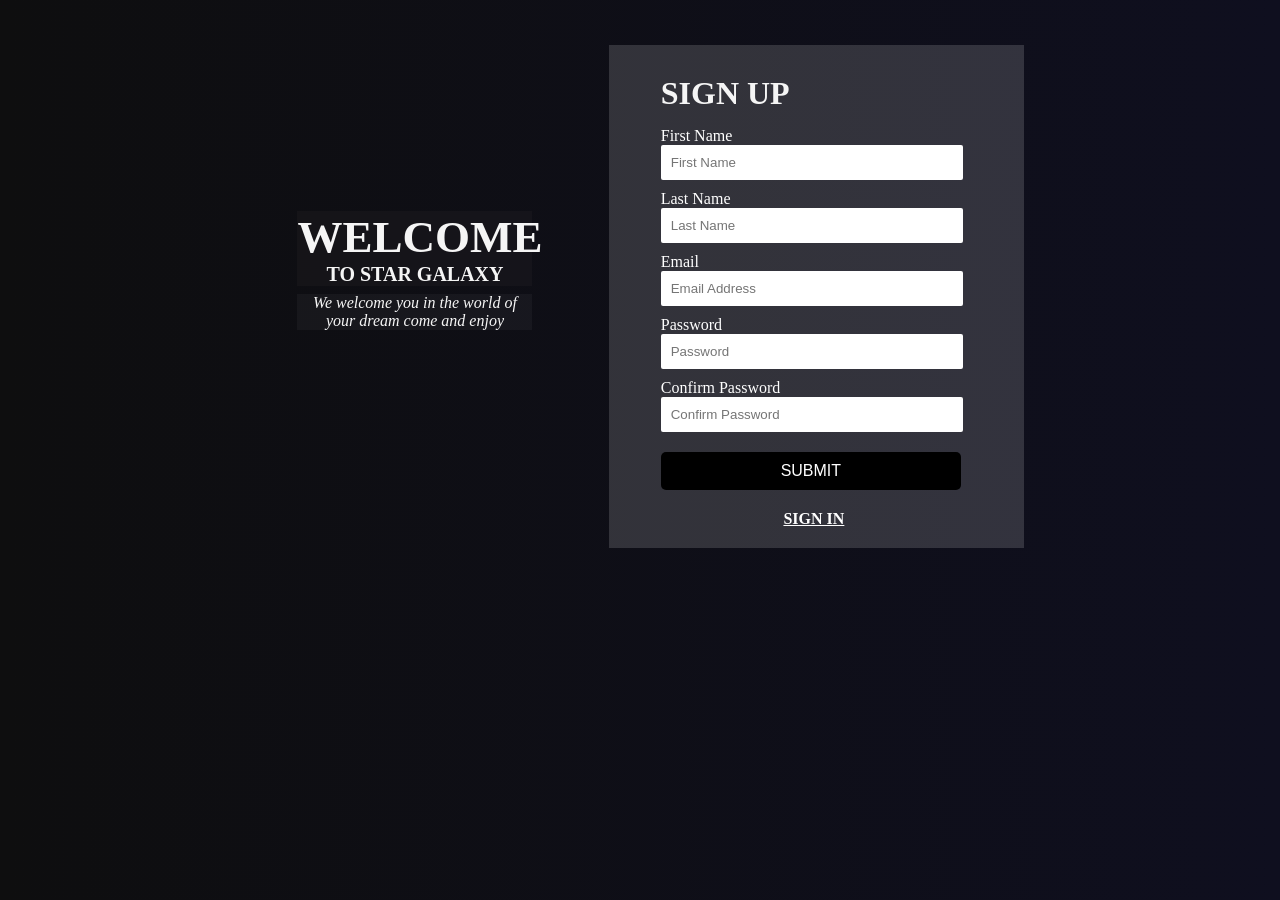
<file: Designs/Black and white/index.html>
<!DOCTYPE html>
<html lang="en">

<head>
    <meta charset="UTF-8">
    <meta http-equiv="X-UA-Compatible" content="IE=edge">
    <meta name="viewport" content="width=device-width, initial-scale=1.0">
    <title>Sign up - Black and White</title>
    <link rel="shortcut icon" href="https://static.vecteezy.com/system/resources/previews/026/707/348/non_2x/mountains-high-quality-logo-illustration-ideal-for-t-shirt-graphic-vector.jpg" type="image/x-icon">
    <link rel="stylesheet" href="style.css">  <!-- for Display version -->
    
    <!-- <link rel="stylesheet" href="style_desktop.css"> for Desktop version -->
</head>

<body>
    <main>
        <div id="main_div">
            <div id="left_text">
                <h2> <span>WELCOME</span><br> TO STAR GALAXY</h2>
                <p><i>We welcome you in the world of your dream come and enjoy</i></p>
            </div>

            <div id="right">
                <form action="#" method="post" id="form">
                    <h1>SIGN UP</h1>
                    <label>First Name <br><input type="text" id="first_name" name="first_name" placeholder="First Name"
                            required></label><br>
                    <label>Last Name <br><input type="text" id="last_name" name="last_name" placeholder="Last Name"
                            required></label><br>
                    <label>Email <br><input type="Email" id="Email" name="Email" placeholder="Email Address"
                            required></label><br>
                    <label>Password <br><input type="password" id="password" name="password" placeholder="Password"
                            required></label><br>
                    <label> Confirm Password <br><input type="Cpassword" id="Cpassword" name="Cpassword"
                            placeholder="Confirm Password" required></label><br>
                    <button class="button">SUBMIT</button>
                </form>
                <p> <a href="/signin.html">SIGN IN</a></p>
            </div>


        </div>

    </main>

</body>

</html>
</file>
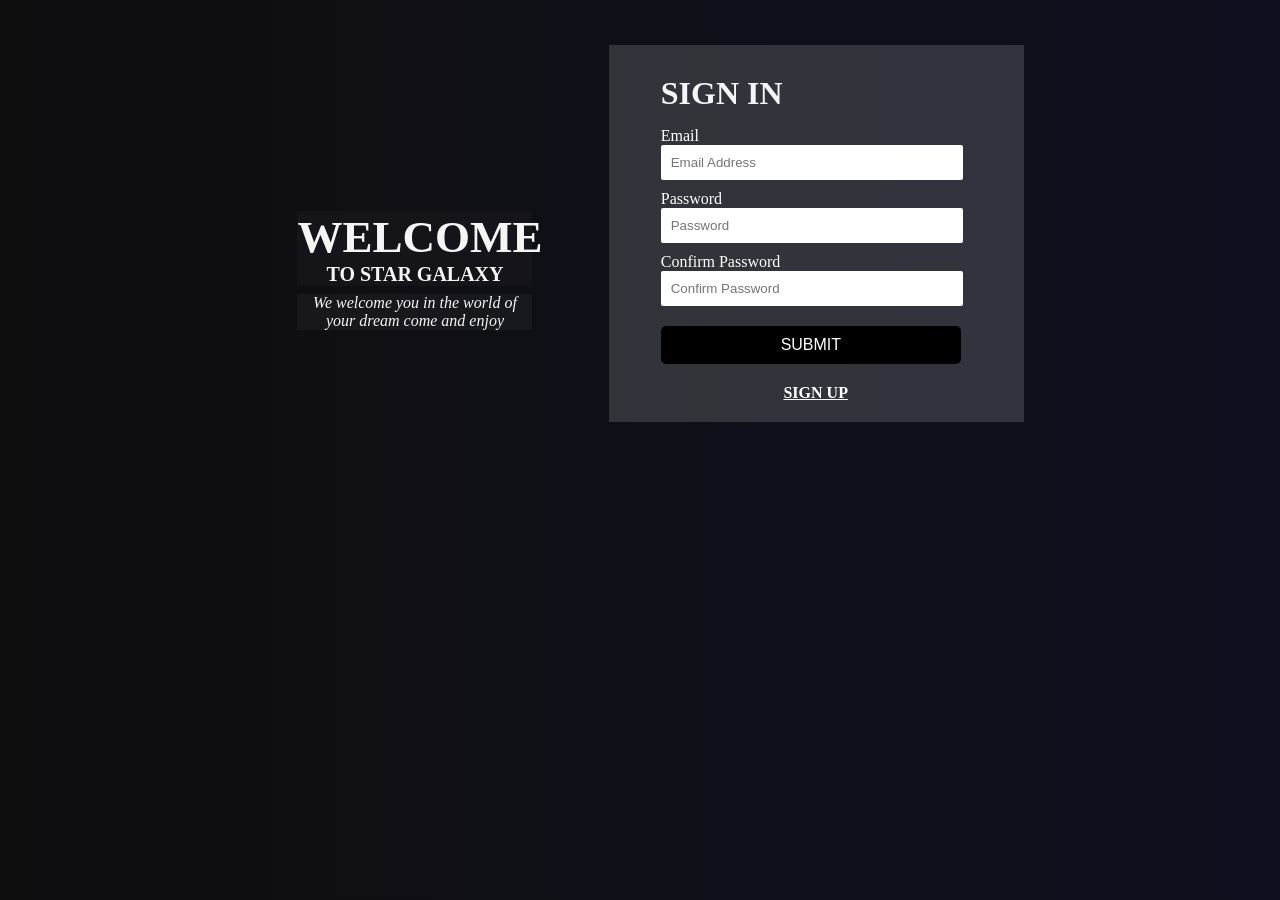
<file: Designs/Black and white/signin.html>
<!DOCTYPE html>
<html lang="en">
<head>
    <meta charset="UTF-8">
    <meta http-equiv="X-UA-Compatible" content="IE=edge">
    <meta name="viewport" content="width=device-width, initial-scale=1.0">
    <link rel="stylesheet" href="style.css">
    <title>Sign in - Black and White</title>
</head>
<body>
    <main>
        <div id="main_div">
            <div id="left_text">
                <h2> <span>WELCOME</span><br> TO STAR GALAXY</h2>
                <p><i>We welcome you in the world of your dream come and enjoy</i></p>
            </div>

            <div id="right">
                <form action="#" method="post" id="form">
                    <h1>SIGN IN</h1>
                    <label>Email <br><input type="Email" id="Email" name="Email" placeholder="Email Address"
                            required></label><br>
                    <label>Password <br><input type="password" id="password" name="password" placeholder="Password"
                            required></label><br>
                    <label> Confirm Password <br><input type="Cpassword" id="Cpassword" name="Cpassword"
                            placeholder="Confirm Password" required></label><br>
                    <button class="button">SUBMIT</button>
                </form>
                <p> <a href="/index.html">SIGN UP</a></p>
            </div>


        </div>

    </main>
</body>
</html>
</file>
<file: Designs/Black and white/style.css>
* {
    padding: 0%;
    margin: 0%;

}

body{
    background-image: linear-gradient(to right ,rgb(14, 14, 15),rgb(15, 15, 31));
}

#main_div {
    background-image: url(https://images2.alphacoders.com/238/238870.jpg);
    background-size: cover;
    background-repeat: no-repeat;
    display: flex;   
    width: 60%;
    margin-left: 20%;
    margin-top: 3.5%;  
    border-radius: 10px;
    
 
}

#left_text {
    width: 40%;
    color: whitesmoke;
   
}

#welcome{
    font-size: 25px;
}
#left_text h2  {
    font-size: 20px;
    margin-top: 60%; 
    margin-left: 15%;
    text-align: center;
    background-color: rgba(185, 177, 177, 0.034);  
}
#left_text p{
    margin-left: 15%;
    text-align: center;
    font-weight: 500;
    margin-top: 3%;
    background-color: rgba(185, 177, 177, 0.055);   
    
}

span {
    font-size: 45px;
    text-align: left;
}

#right h1 {
    color: whitesmoke;
    margin-bottom: 15px;
    padding-top: 20px;
}

#right {
    margin-left: 10%;
    width: 60%;
    background-color: rgba(201, 201, 202, 0.192);
}

#form {
    padding: 10px;
    margin-left: 10%;
}

#right input {
    padding: 10px;
    margin-bottom: 10px;
    border-radius: 2px;
    border: none;
    width: 80%;
    outline: none;
}

#right p{
    margin-left: 42%; 
    font-weight: 700;
    margin-bottom: 20px;

}
#right p a{
    color: white;
    
}
#right label {
    color: white;
    margin-bottom: 5px;
}

.button {
    background-color: black;
    color: white;
    border-radius: 5px;
    border: none;
    padding: 10px;
    margin-top: 10px;
    margin-bottom: 10px;
    font-size: medium;
    width: 85%;
}
</file>
<file: Designs/Black and white/style_desktop.css>
* {
    padding: 0%;
    margin: 0%;

}


#main_div {
    background-image: url(https://images2.alphacoders.com/238/238870.jpg);
    background-size: cover;
    background-repeat: no-repeat;
    width: 100%;
    display: flex;   
    height: 100vh;
}

#left_text {
    width: 40%;
    color: whitesmoke;
   
}

#welcome{
    font-size: 25px;
}
#left_text h2  {
    font-size: 20px;
    margin-top: 40%;
    margin-left: 15%;
    text-align: center;
    background-color: rgba(163, 163, 163, 0.007);
}
#left_text p{
    margin-left: 15%;
    text-align: center;
    font-weight: 500;
    margin-top: 3%;
    background-color: rgba(156, 148, 148, 0.137);
    
}

span {
    font-size: 45px;
    text-align: left;
}

#right h1 {
    color: whitesmoke;
    margin-bottom: 15px;
    padding-top: 20px;
}

#right {
    margin-left: 10%;
    width: 60%;
    background-color: rgba(201, 201, 202, 0.192);
}

#form {
    padding: 10px;
    margin-left: 10%;
    margin-top: 10%;
}

#right input {
    padding: 10px;
    margin-bottom: 10px;
    border-radius: 2px;
    border: none;
    width: 80%;
    outline: none;
}

#right p{
    margin-left: 45%;
    font-weight: 700;
    margin-bottom: 20px;

}
#right p a{
    color: white;
    
}
#right label {
    color: white;
    margin-bottom: 5px;
}

.button {
    background-color: black;
    color: white;
    border-radius: 5px;
    border: none;
    padding: 10px;
    margin-top: 10px;
    margin-bottom: 10px;
    font-size: medium;
    width: 85%;
}
</file>
